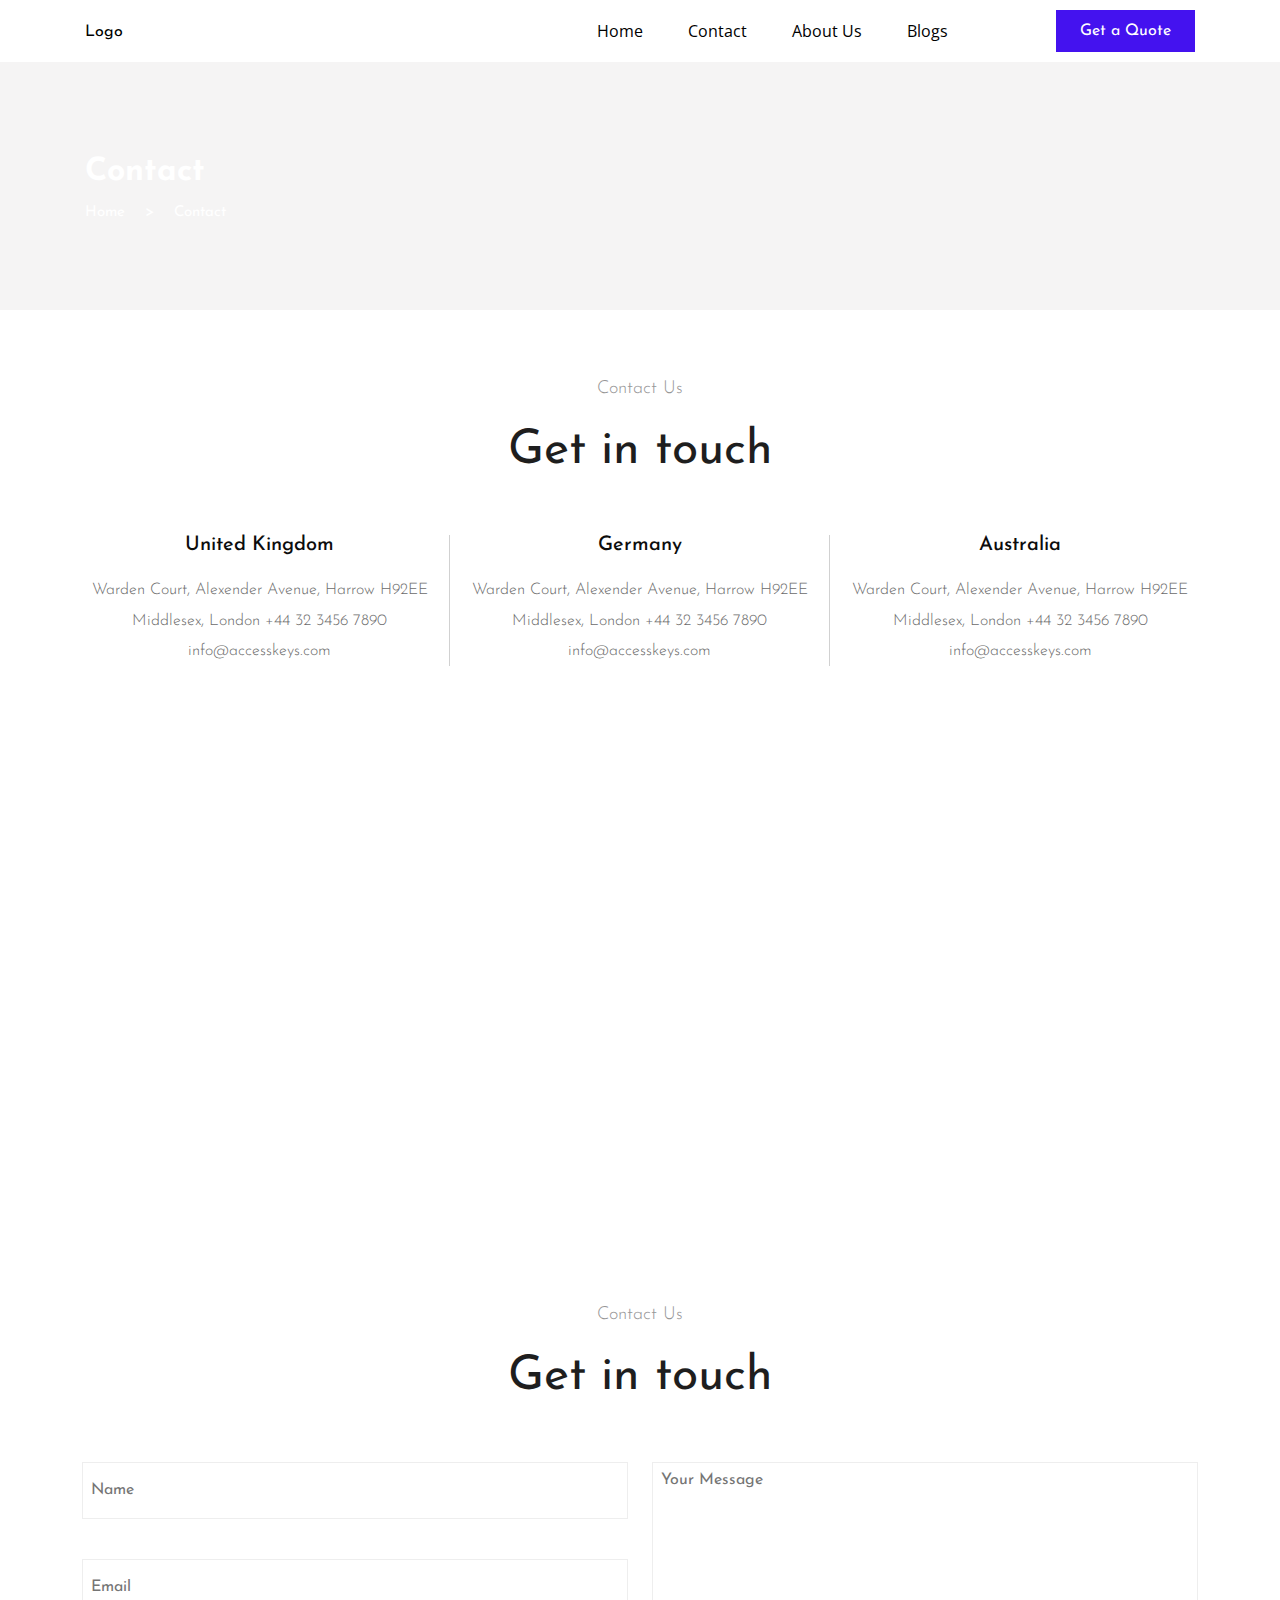
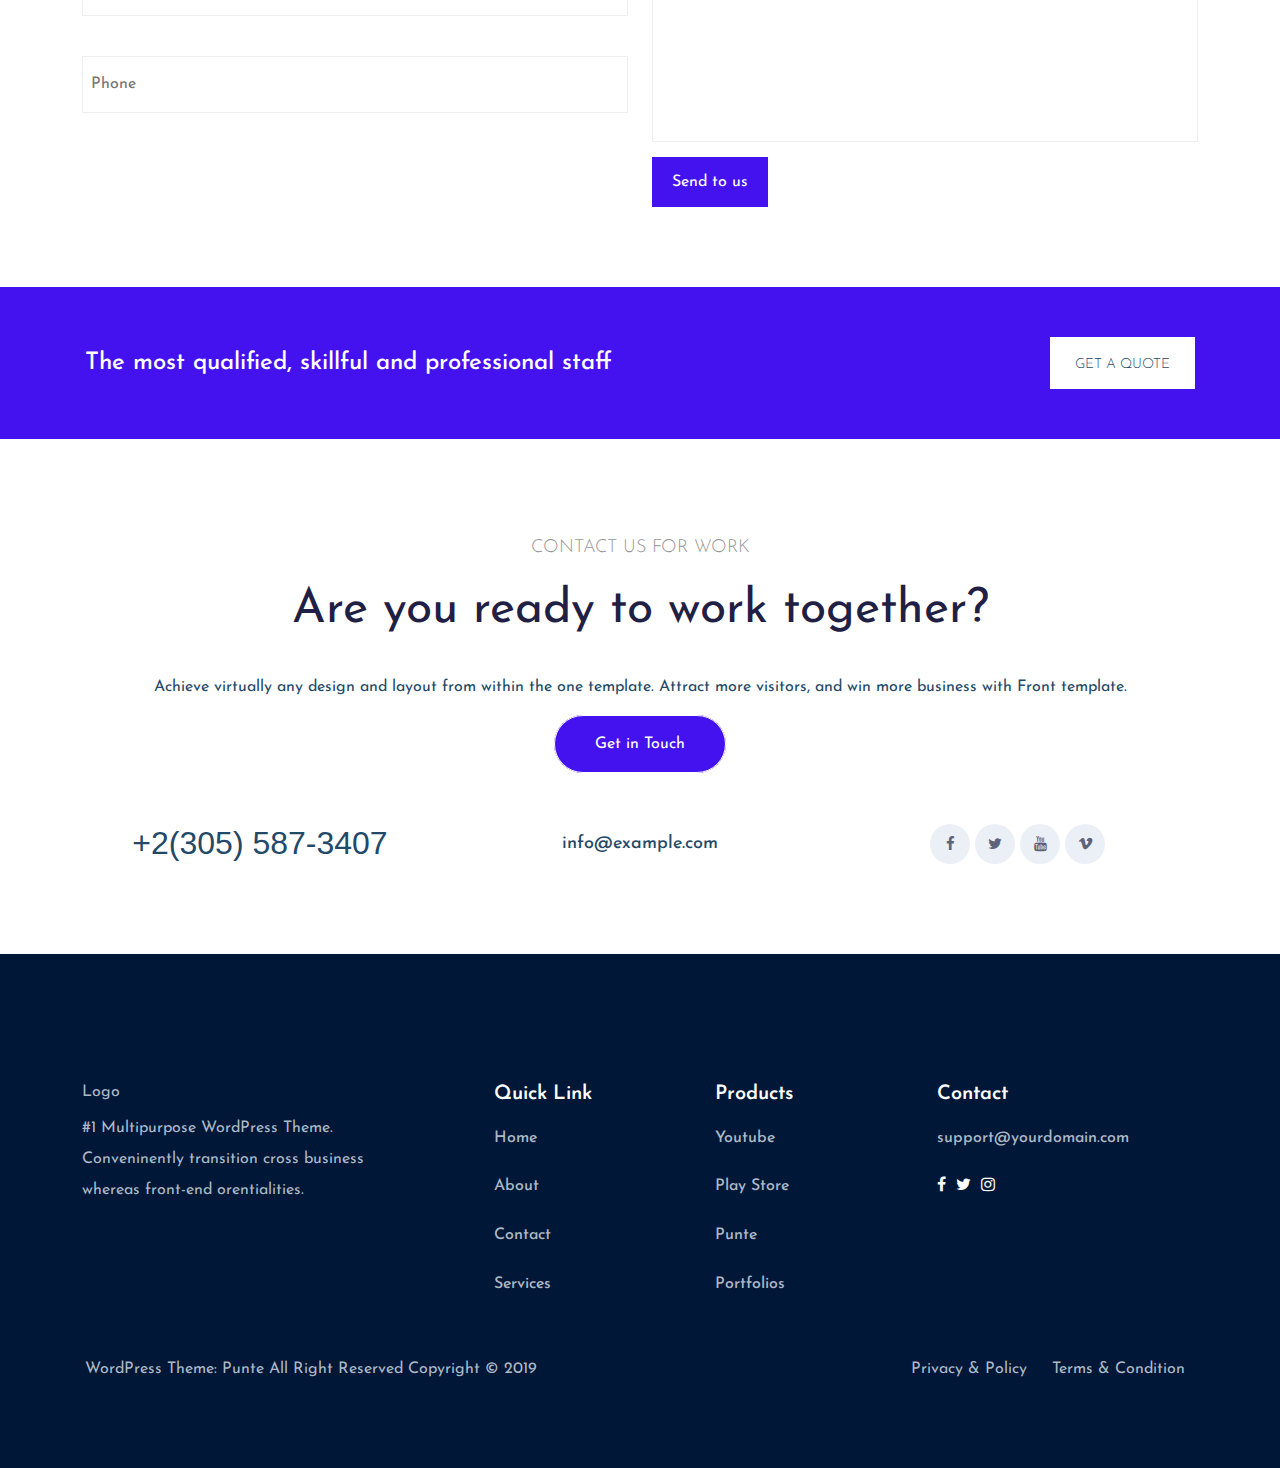
<file: contact.html>
<!DOCTYPE html>
<html lang="en">

<head>
    <meta charset="UTF-8">
    <meta name="viewport" content="width=device-width, initial-scale=1.0">
    <title>Workflow</title>
    <link rel="preconnect" href="https://fonts.gstatic.com">
    <link
        href="https://fonts.googleapis.com/css2?family=Open+Sans:ital,wght@0,300;0,400;0,600;0,700;0,800;1,300;1,400;1,600;1,700;1,800&display=swap"
        rel="stylesheet">
    <link
        href="https://fonts.googleapis.com/css2?family=Josefin+Sans:ital,wght@0,100;0,300;0,400;0,500;0,600;0,700;1,100;1,400&display=swap"
        rel="stylesheet">
    <link rel="stylesheet" href="css/normalize.css">
    <link rel="stylesheet" href="fonts/font-awesome.css">
    <link rel="stylesheet" href="css/custom-grid.css">
    <link rel="stylesheet" href="css/style.min.css">
    <!--  <script src="https://api-maps.yandex.ru/2.1/?apikey=eca69749-706f-4f96-9f40-40fd31f97039&lang=ru_RU" type="text/javascript"> 
    </script>-->
    <!-- <script type="text/javascript" charset="utf-8" async
        src="https://api-maps.yandex.ru/services/constructor/1.0/js/?um=constructor%3A46302cbf44239b3d9883f219855750c9958cf034e4e350477a62c1b888ac4c7a&amp;width=100%25&amp;height=400&amp;lang=ru_RU&amp;scroll=true">
    </script> -->
</head>

<body>
    <div class="container navbar--bg">
        <nav class="navbar">
            <div class="navbar-brand-wrapper">
                <a class="navbar-brand" href="index.html">Logo</a>
            </div>
            <div class="collapse" id="navbarToggler">
                <ul class="navbar-nav">
                    <li class="nav-item">
                        <a class="nav-link" href="index.html">Home</a>
                    </li>
                    <li class="nav-item">
                        <a class="nav-link" href="contact.html">Contact</a>
                    </li>
                    <li class="nav-item">
                        <a class="nav-link" href="about.html">About Us</a>
                    </li>
                    <li class="nav-item">
                        <a class="nav-link" href="#">Blogs</a>
                    </li>
                </ul>
            </div>
            <a class="navbar-btn" href="#">Get a Quote</a>
            <button id="navburger" class="navbar-toggler" type="button">
                <span class="navbar-toggler-icon"><i class="fa fa-bars"></i><i class="fa fa-close"></i></span>
            </button>
        </nav>
    </div>
    <header class="contact-header">
        <div class="container">
            <h3>Contact</h3>
            <p><a href="index.html">Home</a> <span>&gt;</span> <a href="#">Contact</a></p>
        </div>
    </header>
    <section class="countries">
        <div class="container">
            <div class="contact-page-title">
                <span>Contact Us</span>
                <h2>Get in touch</h2>
            </div>
            <div class="row countries--flex">
                <div class="countries-card--border col-md-4 col-11">
                    <div class="countries-card">
                        <h4>United Kingdom</h4>
                        <p>Warden Court, Alexender Avenue, Harrow H92EE Middlesex, London +44 32 3456 7890
                            info@accesskeys.com</p>
                    </div>
                </div>
                <div class="countries-card--border col-md-4 col-11">
                    <div class="countries-card">
                        <h4>Germany</h4>
                        <p>Warden Court, Alexender Avenue, Harrow H92EE Middlesex, London +44 32 3456 7890
                            info@accesskeys.com</p>
                    </div>
                </div>
                <div class="countries-card--border col-md-4 col-11">
                    <div class="countries-card">
                        <h4>Australia</h4>
                        <p>Warden Court, Alexender Avenue, Harrow H92EE Middlesex, London +44 32 3456 7890
                            info@accesskeys.com</p>
                    </div>
                </div>
            </div>
        </div>
    </section>
    <div id="map" style="height:50vh">
        <iframe
            src="https://yandex.ru/map-widget/v1/?um=constructor%3A46302cbf44239b3d9883f219855750c9958cf034e4e350477a62c1b888ac4c7a&amp;source=constructor"
            width="100%" height="100%" frameborder="0"></iframe>
    </div>
    <section class="contact-form-wrapper">
        <div class="container">
            <div class="contact-page-title">
                <span>Contact Us</span>
                <h2>Get in touch</h2>
            </div>
        </div>
        <form action="" class="contact-form">
            <div class="container">
                <div class="row contact-form--flex">
                    <div class="col-6">
                        <div class="contact-form-info">
                            <input name="username" type="text" placeholder="Name">
                            <input name="mail" type="email" placeholder="Email">
                            <input name="phone" type="tel" placeholder="Phone">
                        </div>
                    </div>
                    <div class="col-6">
                        <div class="contact-form-message">
                            <textarea name="message" placeholder="Your Message"></textarea>
                            <input type="submit" value="Send to us" name="send">
                        </div>
                    </div>
                </div>
            </div>
        </form>
    </section>
    <section class="advert">
        <div class="container">
            <div class="advert--flex">
                <h5>The most qualified, skillful and professional staff</h5>
                <a href="#">get a quote</a>
            </div>
        </div>
    </section>
    <section class="together">
        <div class="container">
            <div class="contact-page-title contact-page-title--margin">
                <span>CONTACT US FOR WORK</span>
                <h2>Are you ready to work together?</h2>
            </div>
            <div class="together-content">
                <p>Achieve virtually any design and layout from within the one template. Attract more visitors, and win
                    more business with Front template.</p>
                <a href="#">Get in Touch</a>
            </div>
            <div class="row together-info">
                <div class="col-md-4">
                    <div class="text--center">
                        <a class="together-info__number" href="tel:+2(305)5873407">+2(305) 587-3407</a>
                    </div>
                </div>
                <div class="col-md-4">
                    <div class="text--center">
                        <a class="together-info__mail" href="mailto:info@example.com">info@example.com</a>
                    </div>
                </div>
                <div class="col-md-4">
                    <div class="together-info-social">
                        <a href="#"><i class="fa fa-facebook"></i></a>
                        <a href="#"><i class="fa fa-twitter"></i></a>
                        <a href="#"><i class="fa fa-youtube"></i></a>
                        <a href="#"><i class="fa fa-vimeo"></i></a>
                    </div>
                </div>
            </div>
        </div>
    </section>
    <footer class="footer">
        <div class="container">
            <div class="row footer--align footer--margin">
                <div class="col-lg-4 col-md-3 col-12">
                    <ul class="footer-logo-menu">
                        <li class="footer-logo-menu__item"><a class="footer-logo-menu__link" href="#">Logo</a></li>
                        <li class="footer-logo-menu__item">
                            <p>#1 Multipurpose WordPress Theme.</p>
                            <p>Conveninently transition cross business</p>
                            <p>whereas front-end orentialities.</p>
                        </li>
                    </ul>
                </div>
                <div class="col-lg-2 col-md-3 col-12">
                    <div class="footer-quick-menu-title">
                        <h3>Quick Link</h3>
                    </div>
                    <ul class="footer-quick-menu">
                        <li class="footer-quick-menu__item"><a href="#" class="footer-quick-menu__link">Home</a></li>
                        <li class="footer-quick-menu__item"><a href="#" class="footer-quick-menu__link">About</a></li>
                        <li class="footer-quick-menu__item"><a href="#" class="footer-quick-menu__link">Contact</a></li>
                        <li class="footer-quick-menu__item"><a href="#" class="footer-quick-menu__link">Services</a>
                        </li>
                    </ul>
                </div>
                <div class="col-lg-2 col-md-3 col-12">
                    <div class="footer-quick-menu-title">
                        <h3>Products</h3>
                    </div>
                    <ul class="footer-quick-menu">
                        <li class="footer-quick-menu__item"><a href="#" class="footer-quick-menu__link">Youtube</a></li>
                        <li class="footer-quick-menu__item"><a href="#" class="footer-quick-menu__link">Play Store</a>
                        </li>
                        <li class="footer-quick-menu__item"><a href="#" class="footer-quick-menu__link">Punte</a></li>
                        <li class="footer-quick-menu__item"><a href="#" class="footer-quick-menu__link">Portfolios</a>
                        </li>
                    </ul>
                </div>
                <div class="col-lg-3 col-md-3 col-12">
                    <div class="footer-quick-menu-title">
                        <h3>Contact</h3>
                        <ul class="footer-quick-menu">
                            <li class="footer-quick-menu__item"><a href="#"
                                    class="footer-quick-menu__link">support@yourdomain.com
                                </a></li>
                            <li class="footer-quick-menu__item">
                                <a href="#" class="footer-quick-menu__link footer-social__link"><i
                                        class="fa fa-facebook"></i></a>
                                <a href="#" class="footer-quick-menu__link footer-social__link"><i
                                        class="fa fa-twitter"></i></a>
                                <a href="#" class="footer-quick-menu__link footer-social__link"><i
                                        class="fa fa-instagram"></i></a>
                            </li>
                        </ul>
                    </div>
                </div>
            </div>
            <div class="copy-wrapper copy-wrapper--flex">
                <div class="author">
                    <p>WordPress Theme: Punte All Right Reserved Copyright © 2019</p>
                </div>
                <div class="privacy-links">
                    <a href="#">Privacy & Policy</a>
                    <a href="#">Terms & Condition</a>
                </div>
            </div>
        </div>
    </footer>
    <script src="js/script.js"></script>
</body>

</html>
</file>
<file: css/style.min.css>
*{-webkit-box-sizing:border-box;box-sizing:border-box;-webkit-tap-highlight-color:transparent;font-family:'Josefin Sans',sans-serif}h1,h2,h3,h4,h5,h6,p,ul{margin:0;padding:0;line-height:1}a,a:hover{color:inherit;text-decoration:none}ol,ul{list-style-type:none}.title{text-align:center;color:#000}.title h2{font-size:42px;font-weight:700;line-height:48px;letter-spacing:-1px}.nav-bg{background-color:#fff}.navbar{font-family:'Open Sans',sans-serif;display:-webkit-box;display:-ms-flexbox;display:flex;-webkit-box-pack:justify;-ms-flex-pack:justify;justify-content:space-between;-webkit-box-align:center;-ms-flex-align:center;align-items:center;padding-top:10px;padding-bottom:10px}.navbar-toggler{display:none;height:40px;width:42px;text-align:center;background-color:#fff;border:2px solid #444;z-index:112}.navbar-brand-wrapper{-webkit-box-flex:0;-ms-flex:0 0 35%;flex:0 0 35%;font-family:'Open Sans',sans-serif}.navbar-nav{display:-webkit-box;display:-ms-flexbox;display:flex;-webkit-box-pack:end;-ms-flex-pack:end;justify-content:flex-end;-webkit-box-align:center;-ms-flex-align:center;align-items:center}.directions-card a,.navbar-btn{display:inline-block;padding:12px 24px}.navbar-btn{color:#fff;background-color:#4412ef;-webkit-transition:all .3s;-o-transition:all .3s;transition:all .3s}.navbar-btn:hover{background-color:#000;color:#fff}.navbar .collapse.close{display:none}.nav-link{display:inline-block;padding:12px 15px;font-family:'Open Sans',sans-serif}.nav-link:hover{color:#4412ef}.nav-item{margin-left:15px}.fa-close{display:none}.header{height:100vh;background-image:url(https://demo.thepunte.com/punte/business/wp-content/uploads/sites/15/2019/12/bnr1.jpg);background-position:center center;background-repeat:no-repeat;background-size:cover;position:relative}.header-overlay{height:100%;width:100%;top:0;left:0;position:absolute;background-color:rgba(0,0,0,.63);opacity:.5}.header-text-wrapper{position:absolute;top:50%;right:50%;-webkit-transform:translate(50%,-50%);-ms-transform:translate(50%,-50%);transform:translate(50%,-50%);display:-webkit-box;display:-ms-flexbox;display:flex;-webkit-box-pack:center;-ms-flex-pack:center;justify-content:center;-webkit-box-align:center;-ms-flex-align:center;align-items:center;-webkit-box-orient:vertical;-webkit-box-direction:normal;-ms-flex-direction:column;flex-direction:column;color:#fff;width:79%}.header-text-wrapper h3{font-size:28px;font-weight:700;margin-bottom:20px}.header-text-wrapper h1{font-size:72px;font-weight:700;text-align:center}.directions{margin-top:-120px;margin-bottom:60px}.directions--flex{display:-webkit-box;display:-ms-flexbox;display:flex;-webkit-box-pack:center;-ms-flex-pack:center;justify-content:center;-webkit-box-align:center;-ms-flex-align:center;align-items:center}.directions-card{padding:80px 60px;background-color:#4412ef;color:#fff;text-align:center}.directions-card h3{font-size:32px}.directions-card a{font-size:18px;font-weight:300}.directions-card i{margin-left:10px}.directions-card:nth-child(2){background-color:#3300e2}.companies{margin-top:80px}.companies--flex{display:-webkit-box;display:-ms-flexbox;display:flex;-webkit-box-pack:center;-ms-flex-pack:center;justify-content:center;-webkit-box-align:center;-ms-flex-align:center;align-items:center}.companies-card{padding:10px;text-align:center}.companies-card img{width:100%}.challenge{padding-top:80px;padding-bottom:80px}.challenge--flex,.challenge-card,.challenge-card-img-wrapper{-webkit-box-align:center;-ms-flex-align:center;align-items:center}.challenge--flex{-webkit-box-pack:center;-ms-flex-pack:center;justify-content:center;padding-top:50px}.challenge-card,.challenge-card-img-wrapper{display:-webkit-box;display:-ms-flexbox;display:flex}.challenge-card{-webkit-box-orient:vertical;-webkit-box-direction:normal;-ms-flex-direction:column;flex-direction:column;text-align:center;padding:50px 40px!important}.challenge-card-img-wrapper{padding:10px;border:1px solid #4412ef;-webkit-box-pack:center;-ms-flex-pack:center;justify-content:center;width:-webkit-max-content;width:-moz-max-content;width:max-content;border-radius:50%;margin-bottom:15px}.challenge-card-img-wrapper img{width:20px}.challenge-card-text h3{font-size:24px;line-height:30px;margin-bottom:15px;color:#444}.challenge-card-text p,.innovative p{font-size:18px;line-height:28px}.challenge-card.middle{-webkit-box-shadow:0 0 15px 0 rgba(51,0,226,.15);box-shadow:0 0 15px 0 rgba(51,0,226,.15)}.innovative{padding-top:74px;padding-bottom:300px;color:#fff;background-image:url(https://demo.thepunte.com/punte/business/wp-content/uploads/sites/15/2020/02/asf.jpg);background-repeat:no-repeat;background-position:center -76px;background-size:cover;position:relative;margin-bottom:80px}.innovative-overlay{height:100%;width:100%;top:0;left:0;position:absolute;background-color:rgba(68,18,239,.89);opacity:.9}.innovative-title{text-align:left;color:#fff}.innovative-title--margin{margin-bottom:20px}.video-wrapper{position:relative}.video-wrapper__container{background-color:#fff;padding:20px;position:absolute;top:-287px;left:50%;-webkit-transform:translateX(-50%);-ms-transform:translateX(-50%);transform:translateX(-50%);width:100%}.family-img img,.video-wrapper__container img{width:100%}.experiences{margin-top:470px}.experiences-title h2{font-weight:600;line-height:50px;margin-bottom:30px}.experiences--flex{-webkit-box-pack:justify;-ms-flex-pack:justify;justify-content:space-between;-webkit-box-align:center;-ms-flex-align:center;align-items:center}.experiences-card{text-align:center;padding-top:30px;padding-bottom:30px;background-color:#f5f6fa;color:#0c0c0c}.experiences-card-description,.experiences-card-img{margin-bottom:20px}.experiences-card-description p{font-size:18px;font-weight:500;line-height:1.8}.experiences-card-name{margin-bottom:15px}.family{margin-top:80px;background-color:#fff}.family-card{display:-webkit-box;display:-ms-flexbox;display:flex;-webkit-box-pack:justify;-ms-flex-pack:justify;justify-content:space-between;-ms-flex-wrap:wrap;flex-wrap:wrap}.family-job{color:#3300e2;font-size:20px;margin-bottom:15px;line-height:22px}.family-name h3,.talented-info-title h2{font-size:32px;color:#343434;font-weight:600;line-height:40px;margin-bottom:50px}.design-time-card p,.family-description p{color:#4f606d;font-size:18px;line-height:28px;margin-bottom:20px}.family-social a{color:#818a91;display:inline-block;padding:8px;margin-right:5px}.family-social a:hover{color:#3d10d7}.family-bio--padding{padding-top:55px}.family-img--margin{margin-top:-130px}.design-time{background-image:url(https://demo.thepunte.com/punte/business/wp-content/uploads/sites/15/2019/12/camera-punte.jpg);background-repeat:no-repeat;background-size:cover;padding-top:90px;margin-top:80px;padding-bottom:90px;background-position:center -40px}.design-time--flex{-webkit-box-pack:end;-ms-flex-pack:end;justify-content:flex-end}.design-time-card{background-color:#fff;padding:80px 50px;text-align:center}.design-time-card h3{color:#444;font-size:28px;font-weight:600;line-height:30px;margin-bottom:15px}.design-time-card p{color:#5e5e5e;font-weight:400}.design-time-card a{font-size:18px;font-weight:600;color:#161616}.design-time-card a:hover{color:#4412ef}.talented{margin-top:80px}.talented--flex{-webkit-box-pack:justify;-ms-flex-pack:justify;justify-content:space-between;-webkit-box-align:center;-ms-flex-align:center;align-items:center}.talented-reversed{-webkit-box-orient:horizontal;-webkit-box-direction:reverse;-ms-flex-direction:row-reverse;flex-direction:row-reverse}.talented img{width:100%;height:auto}.talented-info{margin-bottom:35px}.talented-info-title h2{font-size:42px;line-height:42px;letter-spacing:-1px;margin-bottom:20px}.talented-info-subtitle p{color:#7a7a7a;font-size:18px;line-height:1.8}.talented-number-info{display:-webkit-box;display:-ms-flexbox;display:flex;-webkit-box-pack:justify;-ms-flex-pack:justify;justify-content:space-between;-webkit-box-align:center;-ms-flex-align:center;align-items:center;text-align:center;border-style:solid;border-width:1px 0 0;border-color:#e2e2e2;color:#343434;padding-top:40px}.talented-number-info span{font-size:42px}.talented-number-info p{font-size:18px;color:#54595f;line-height:2.5}.latest{padding-top:90px;padding-bottom:50px}.latest--flex{-webkit-box-pack:justify;-ms-flex-pack:justify;justify-content:space-between}.latest-card{-webkit-box-shadow:0 0 10px 5px rgba(0,0,0,.05);box-shadow:0 0 10px 5px rgba(0,0,0,.05)}.latest-card-date{margin-bottom:15px;color:#7d7b7b;font-size:16px;line-height:1.8}.latest-card--padding{padding:30px 30px 50px}.latest-card-img-wrapper img{width:100%}.latest-card-title h3{font-weight:500;color:#333;font-size:24px;line-height:28px}.latest-card-subtitle{margin-top:15px}.latest-card-subtitle p{font-size:16px;line-height:28px;color:#4f606d}.footer{background-color:#001737;padding-top:130px;padding-bottom:90px;color:#adb9c7}.footer--margin{margin-bottom:41px}.footer--align{-webkit-box-pack:justify;-ms-flex-pack:justify;justify-content:space-between;-webkit-box-align:start;-ms-flex-align:start;align-items:flex-start}.footer-logo-menu{font-size:16px}.footer-logo-menu__item,.footer-quick-menu__item,.progress-lines>div{margin-bottom:20px}.footer-logo-menu p{margin-bottom:15px}.footer-quick-menu-title h3{color:#fff;font-family:"Josefin Sans",Sans-serif;font-size:20px;font-weight:600;margin-bottom:20px}.footer-quick-menu__link{font-size:16px;font-weight:500;line-height:28.8px;color:#adb9c7;-webkit-transition:.3s;-o-transition:.3s;transition:.3s}.copy-wrapper .privacy-links a:hover,.footer-quick-menu__link:hover{color:#fff}.footer-social__link{font-size:16px;color:#fff;margin-right:5px}.footer-social__link:hover{color:#818a91}.copy-wrapper--flex{display:-webkit-box;display:-ms-flexbox;display:flex;-webkit-box-pack:justify;-ms-flex-pack:justify;justify-content:space-between;-webkit-box-align:center;-ms-flex-align:center;align-items:center}.copy-wrapper .privacy-links a,.design-time-card a{-webkit-transition:all .3s;-o-transition:all .3s;transition:all .3s}.copy-wrapper .privacy-links a{margin-right:10px;margin-left:10px}.contact-header{background-color:#f5f4f4;background-image:url(https://demo.thepunte.com/punte/business/wp-content/uploads/sites/15/2020/04/breadcrumb-banner.jpg);background-repeat:no-repeat;padding-top:90px;padding-bottom:90px;color:#fff}.contact-header h3{font-size:32px;line-height:1.3;margin-bottom:10px}.contact-header a{font-size:15px;padding-right:15px;padding-left:15px}.contact-header a:first-child{padding-left:0}.contact-page-title{padding-top:10px;text-align:center;margin-bottom:50px}.contact-page-title span{display:inline-block;color:#969696;font-size:18px;font-weight:300;line-height:1;margin-bottom:20px}.contact-page-title h2{color:#1e1e1e;font-size:48px;font-weight:400;line-height:1.4em}.countries{padding-top:60px;padding-bottom:70px}.countries--flex{display:-webkit-box;display:-ms-flexbox;display:flex;-webkit-box-pack:justify;-ms-flex-pack:justify;justify-content:space-between;text-align:center}.countries-card h4{font-size:20px;font-weight:500;line-height:1;color:#0c0c0c;margin-bottom:20px}.countries-card p{color:#6b6b6b;font-size:16px;font-weight:300;line-height:1.9em}.countries-card--border{border-style:solid;border-width:0 1px 0 0;border-color:#d1d1d1;margin-bottom:30px}.countries-card--border:nth-child(3n){border-right:0}.contact-form-wrapper{padding-top:80px;padding-bottom:80px}.contact-form--flex{-webkit-box-pack:justify;-ms-flex-pack:justify;justify-content:space-between;-webkit-box-align:start;-ms-flex-align:start;align-items:flex-start}.contact-form-info,.contact-form-message{display:-webkit-box;display:-ms-flexbox;display:flex;-webkit-box-orient:vertical;-webkit-box-direction:normal;-ms-flex-direction:column;flex-direction:column}.contact-form-info input{height:57px;padding:3px 8px;color:#404040;border:1px solid #eee;font-size:16px;line-height:1.8;margin-bottom:40px}.contact-form-message textarea{height:280px;padding:8px;margin-bottom:15px;border:1px solid #eee;resize:none}.contact-form-message input{width:-webkit-max-content;width:-moz-max-content;width:max-content;padding:5px 20px;line-height:40px;background-color:#4412ef;color:#fff;font-size:16px;border:0}.contact-form-message input:hover{cursor:pointer}.advert{background-color:#4412ef;padding-top:50px;padding-bottom:50px}.advert--flex{-webkit-box-pack:justify;-ms-flex-pack:justify;justify-content:space-between}.advert--flex h5{color:#fff;font-size:24px;font-weight:500}.advert--flex a,.progress-lines h4{font-size:14px;text-transform:uppercase}.advert--flex,.advert--flex a{display:-webkit-box;display:-ms-flexbox;display:flex;-webkit-box-align:center;-ms-flex-align:center;align-items:center}.advert--flex a{font-weight:300;color:#234969;background-color:#fff;padding:20px 25px 16px;-webkit-transition:.3s all;-o-transition:.3s all;transition:.3s all}.advert--flex a:hover{color:#fff;background-color:rgba(0,0,0,.12)}.together{padding:90px 50px}.together-content{text-align:center;margin-bottom:70px}.together-content p{color:#234969;font-size:16px;line-height:26px;margin-bottom:35px}.together-content a{font-size:16px;font-weight:400;line-height:1.1em;color:#fff;background-color:#4412ef;border-style:solid;border-width:1px;border-radius:70px 70px 70px 70px;padding:20px 40px;-webkit-transition:.3s;-o-transition:.3s;transition:.3s}.together-content a:hover{background-color:#274558}.together-info{display:-webkit-box;display:-ms-flexbox;display:flex;-webkit-box-pack:justify;-ms-flex-pack:justify;justify-content:space-between;-webkit-box-align:center;-ms-flex-align:center;align-items:center}.together-info__number{color:#234969;font-family:"Work Sans",Sans-serif;font-size:32px}.together-info__mail{color:#234969;font-size:18px;line-height:26px;font-weight:500}.together-info-social,.together-info-social a{display:-webkit-box;display:-ms-flexbox;display:flex;-webkit-box-pack:center;-ms-flex-pack:center;justify-content:center}.together-info-social a{-webkit-box-align:center;-ms-flex-align:center;align-items:center;background-color:#ebf0f7;font-size:15px;width:40px;height:40px;border-radius:50%;margin-right:5px;color:#5e6379;-webkit-transition:.3s all;-o-transition:.3s all;transition:.3s all}.together-info-social a:hover{color:#818a91}.contact-page-title.contact-page-title--margin{margin-bottom:30px}.contact-page-title.contact-page-title--margin h2{color:#1f2044}.text--center{text-align:center}.reason{background-color:#fff4f6;padding-top:100px;padding-bottom:100px}.reason-card-number-wrapper{display:block;font-size:70px;font-weight:600;margin-bottom:20px}.reason-card-text h3{color:#6e6b6b;font-size:24px;font-weight:600;margin-bottom:20px}.reason-card-text p{color:#4f606d;font-size:18px;line-height:28px}.progress-lines h4{color:#000;line-height:1.5;margin-bottom:10px}.full-percent{background-color:#eee;height:5px}.skill-per{-webkit-transition:1s linear;-o-transition:1s linear;transition:1s linear}.corporate-percent,.design-percent,.investment-percent,.marketing-percent{display:block;width:0;height:5px;z-index:2;background-color:#4412ef}.talented--margin{margin-bottom:100px}.experts{padding-bottom:50px}.experts-title--margin{margin-bottom:50px}.experts .experts-img-wrapper{margin-bottom:20px;text-align:center}.experts-info{text-align:center}.experts-info h3{font-size:24px;color:#000;margin-bottom:20px}.experts-info p{color:#7a7a7a;font-size:16px;line-height:1.3}@media (max-width:1199.98px){.header-text-wrapper{width:100%;padding:0 20px}.directions .directions__container{max-width:100%;width:100%}.directions-card{padding:40px 0 20px}.family-img--margin{margin-top:0}.experts .experts-img-wrapper img{width:100%}}@media (max-width:991.98px){.talented-info-title h2,.title h2{font-size:28px;line-height:34px}.navbar-brand-wrapper{-webkit-box-flex:0;-ms-flex:0 0 20%;flex:0 0 20%}.header-text-wrapper h1{font-size:40px}.directions-card h3{font-size:20px}.directions-card a{font-size:16px}.companies--flex{-webkit-box-pack:justify;-ms-flex-pack:justify;justify-content:space-between}.challenge-card-text h3{font-size:20px;line-height:26px}.challenge-card-text p,.family-description p,.innovative p{font-size:16px;line-height:22px}.video-wrapper__container{top:-312px}.experiences{margin-top:170px}.family-name h3{font-size:24px;line-height:30px}.talented--flex{-webkit-box-align:start;-ms-flex-align:start;align-items:flex-start}.latest-card--padding{padding:20px 10px;margin-bottom:40px}.advert--flex,.copy-wrapper--flex{-webkit-box-orient:vertical;-webkit-box-direction:normal;-ms-flex-direction:column;flex-direction:column}.advert--flex h5,.copy-wrapper .author{margin-bottom:35px;text-align:center}.advert--flex{-webkit-box-pack:center;-ms-flex-pack:center;justify-content:center;-webkit-box-align:center;-ms-flex-align:center;align-items:center}.advert--flex h5{margin-bottom:30px}.together-info__number{font-size:20px}}@media (max-width:767.98px){.navbar-toggler{display:block}.navbar-brand-wrapper{-webkit-box-flex:0;-ms-flex:0 0 0%;flex:0 0 0%}.navbar-nav{width:inherit;height:inherit;-webkit-box-orient:vertical;-webkit-box-direction:normal;-ms-flex-direction:column;flex-direction:column;-webkit-box-pack:center;-ms-flex-pack:center;justify-content:center;-webkit-box-align:center;-ms-flex-align:center;align-items:center}.nav-item{margin-left:0}.collapse{position:absolute;left:0;top:0;width:100%;height:100vh;z-index:111;color:#fff;background-color:#001737}.header-text-wrapper h3{font-size:16px}.header-text-wrapper h1{font-size:20px}.directions-card a{font-size:14px}.companies-card img{width:auto}.experiences{margin-top:70px}.experiences--flex{-webkit-box-orient:vertical;-webkit-box-direction:normal;-ms-flex-direction:column;flex-direction:column}.experiences-card{padding:40px 20px;margin-bottom:30px}.talented-reversed{-webkit-box-orient:vertical;-webkit-box-direction:reverse;-ms-flex-direction:column-reverse;flex-direction:column-reverse}.talented-img--margin{margin-bottom:50px}.talented-number-info{-webkit-box-orient:vertical;-webkit-box-direction:normal;-ms-flex-direction:column;flex-direction:column}.footer--align{text-align:center}.footer-logo-menu,.footer-quick-menu,.footer-social{margin-bottom:40px}.copy-wrapper .privacy-links{display:-webkit-box;display:-ms-flexbox;display:flex}.copy-wrapper .privacy-links a{margin:10px 0}.copy-wrapper .privacy-links,.countries--flex{-webkit-box-orient:vertical;-webkit-box-direction:normal;-ms-flex-direction:column;flex-direction:column;-webkit-box-align:center;-ms-flex-align:center;align-items:center}.countries-card--border{border-width:0 0 1px;padding-bottom:30px}.countries-card--border:last-child{border:0}.together-info{-webkit-box-orient:vertical;-webkit-box-direction:normal;-ms-flex-direction:column;flex-direction:column}.text--center,.together-info-social{margin-bottom:10px;margin-top:10px}.reason-card{margin-bottom:20px}.experts-card{padding:10px}}@media (max-width:575.98px){.video-wrapper__container{width:95%}.latest--flex{-webkit-box-orient:vertical;-webkit-box-direction:normal;-ms-flex-direction:column;flex-direction:column;-webkit-box-align:center;-ms-flex-align:center;align-items:center}}@media (max-width:480.98px){.experiences{margin-top:0}.experiences-card{margin-bottom:30px}}
/*# sourceMappingURL=style.min.css.map */
</file>
